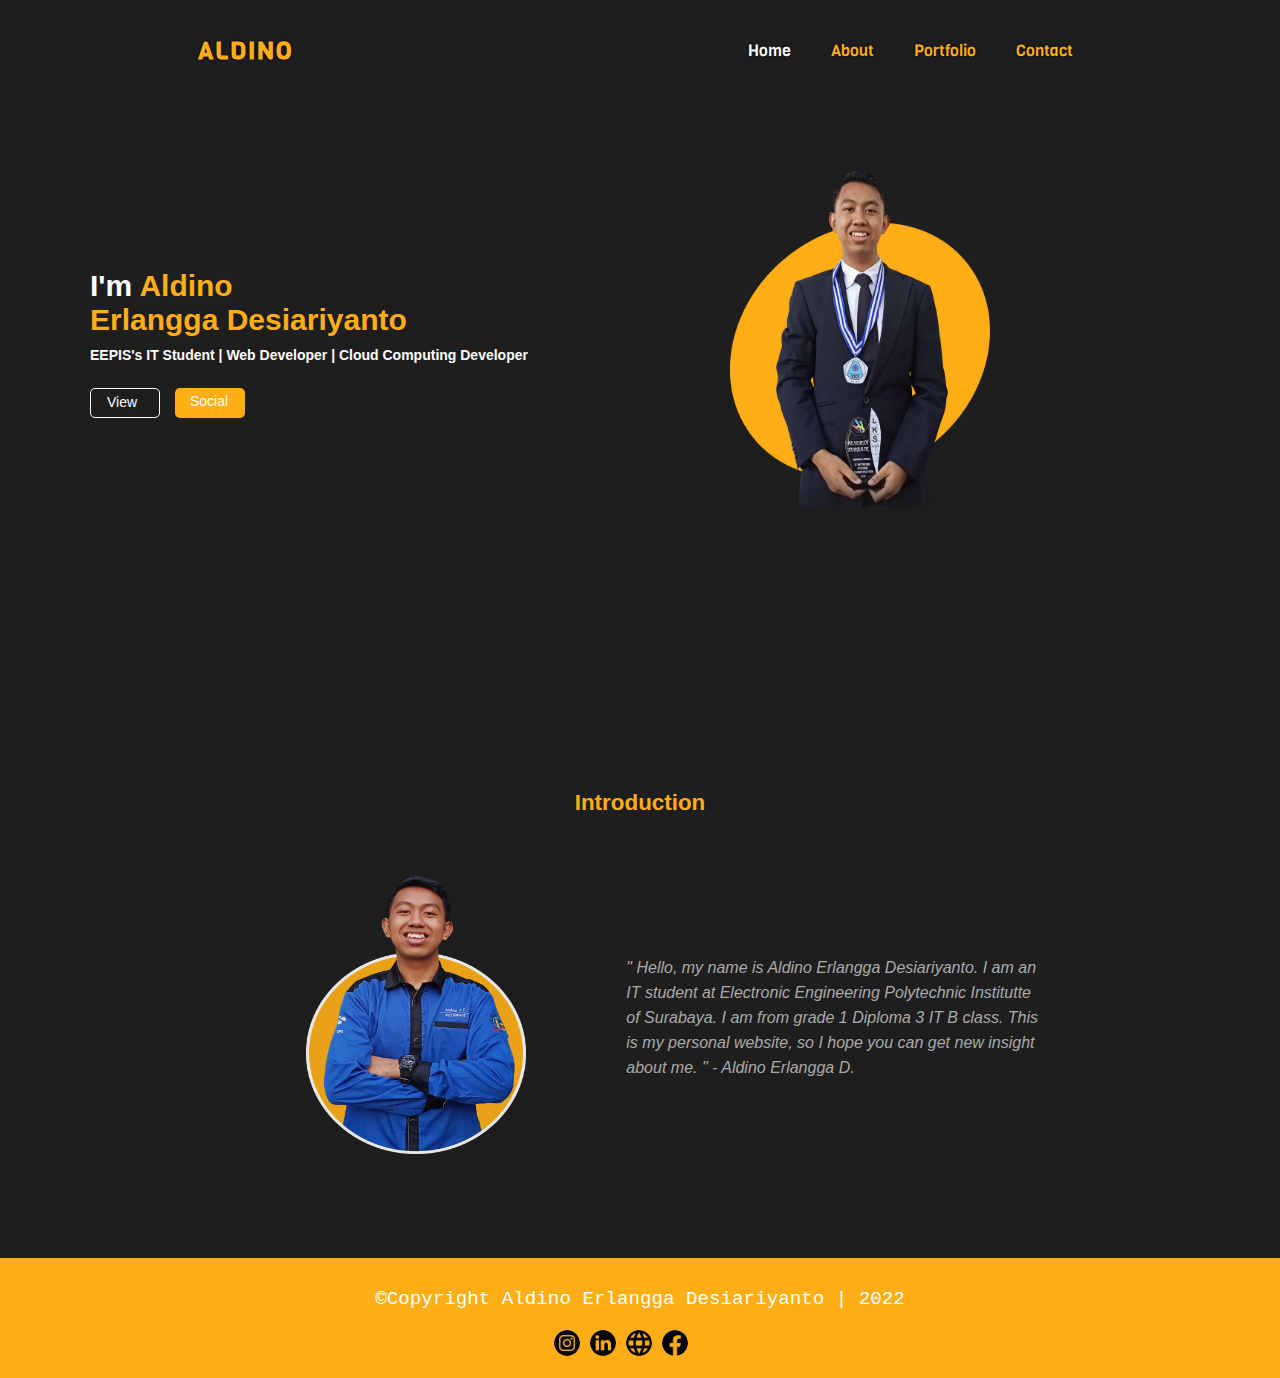
<file: index.html>
<!DOCTYPE html>
<html lang="en">
  <head>
    <meta charset="UTF-8" />
    <meta http-equiv="X-UA-Compatible" content="IE=edge" />
    <meta name="viewport" content="width=device-width, initial-scale=1.0" />
    <title>My Profile</title>
    <link rel="stylesheet" href="style.css" />
    <!-- font -->
    <link href="https://fonts.googleapis.com/css2?family=Viga&display=swap" rel="stylesheet" />
  </head>
  <body>
    <header>
      <nav>
        <div class="brand">
          <h3>ALDINO</h3>
        </div>
        <div class="menu">
          <ul>
            <li class="navMenu active"><a href="index.html">Home</a></li>
            <li class="navMenu"><a href="about.html">About</a></li>
            <li class="navMenu"><a href="portofolio.html">Portfolio</a></li>
            <li class="navMenu"><a href="contact.html">Contact</a></li>
          </ul>
        </div>
      </nav>
      <div class="jumbotron">
        <div class="jumboCap">
          <h2>
            I'm
            <span
              >Aldino<br />
              Erlangga Desiariyanto</span
            >
          </h2>
          <h4>EEPIS's IT Student | Web Developer | Cloud Computing Developer</h4>
          <div class="jumboButton">
            <div class="button hire"><a href="#more" style="margin-left: -1px">View</a></div>
            <div class="button"><a href="#footer" style="margin-left: -2px">Social</a></div>
          </div>
        </div>
        <div class="jumboImg">
          <img src="img/person.png" alt="" />
        </div>
      </div>
    </header>

    <section class="" id="more">
      <h3>Introduction</h3>
      <div class="konten">
        <div class="img">
          <img src="img/intro.png" alt="" />
        </div>
        <div class="introCap">
          <p>
            <i
              >" Hello, my name is Aldino Erlangga Desiariyanto. I am an IT student at Electronic Engineering Polytechnic Institutte of Surabaya. I am from grade 1 Diploma 3 IT B class. This is my personal website, so I hope you can get new
              insight about me. " - Aldino Erlangga D.</i
            >
          </p>
        </div>
      </div>
    </section>

    <footer id="footer">
      <p>&#169;Copyright Aldino Erlangga Desiariyanto | 2022</p>
      <div class="social">
        <div class="medsos">
          <a href="instagram.com/aldinoed"><img src="img/instagram.png" alt="" /></a>
        </div>
        <div class="medsos">
          <a href="https://www.linkedin.com/in/aldino-erlangga-desiariyanto-29b545229/"><img src="img/linked.png" alt="" /></a>
        </div>
        <div class="medsos">
          <a href="https://bit.ly/ithubctr"><img src="img/web.png" alt="" /></a>
        </div>
        <div class="medsos">
          <a href="https://www.facebook.com/aldino.desiarianto"><img src="img/fb.png" alt="" /></a>
        </div>
      </div>
    </footer>
  </body>
</html>
</file>
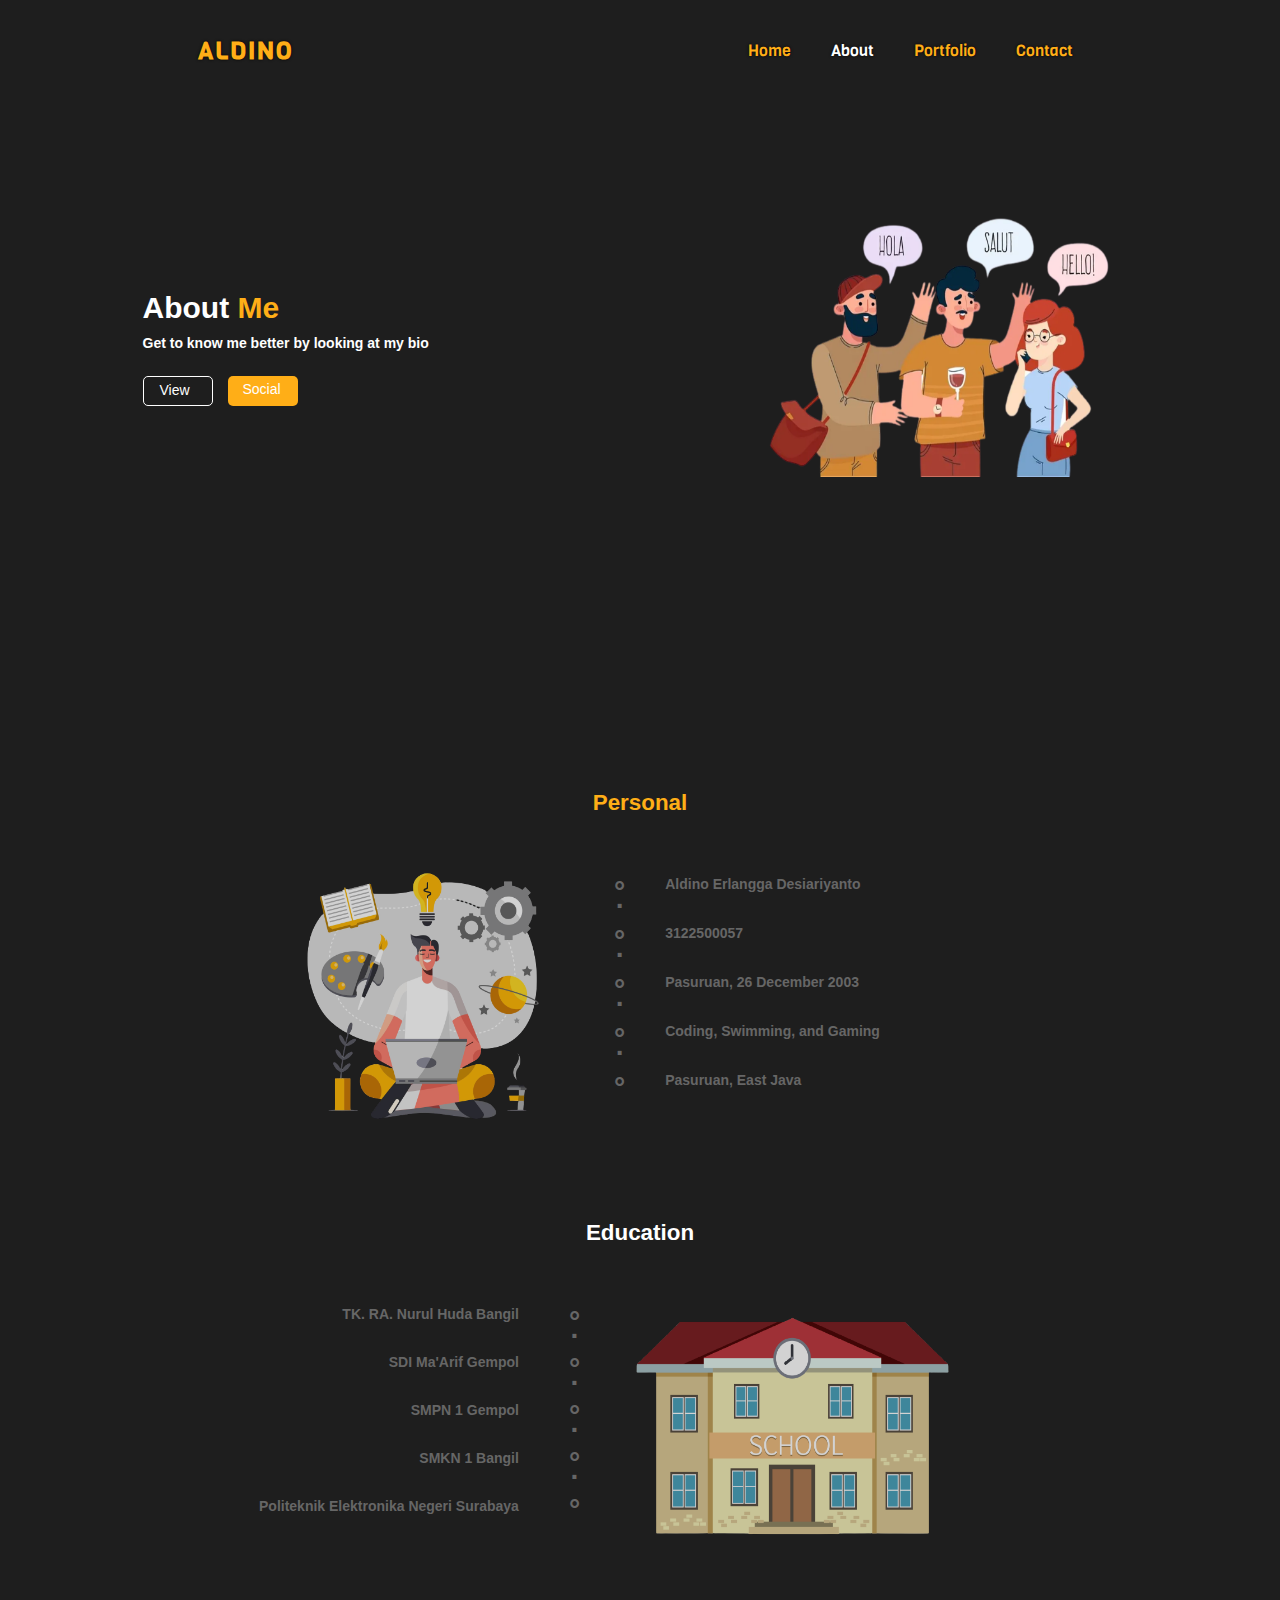
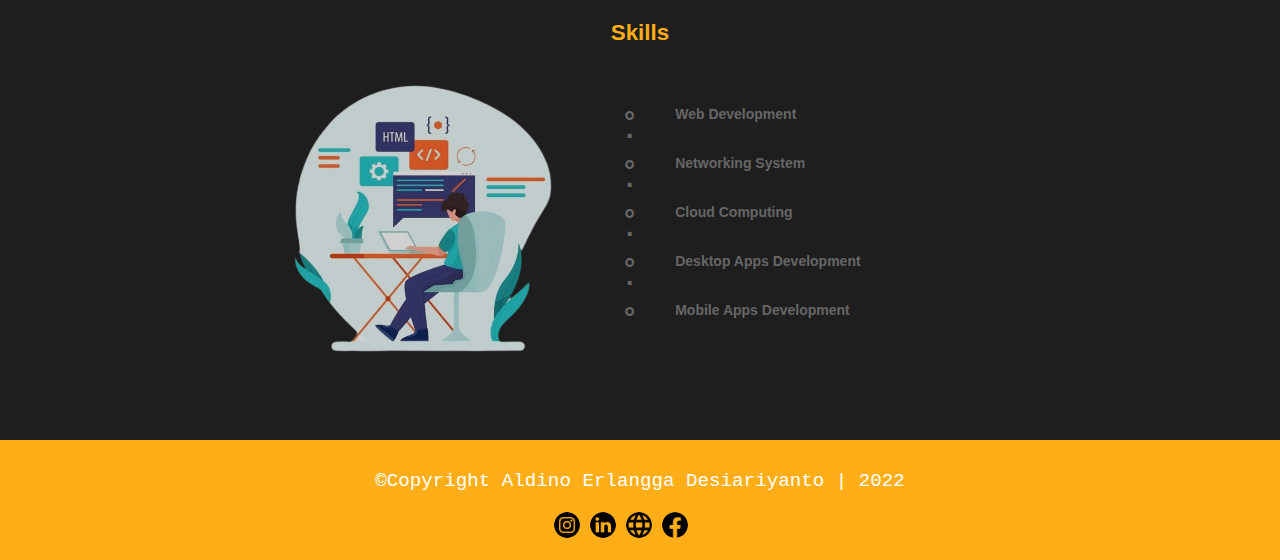
<file: about.html>
<!DOCTYPE html>
<html lang="en">
  <head>
    <meta charset="UTF-8" />
    <meta http-equiv="X-UA-Compatible" content="IE=edge" />
    <meta name="viewport" content="width=device-width, initial-scale=1.0" />
    <title>My Profile</title>
    <link rel="stylesheet" href="about.css" />
    <!-- font -->
    <link href="https://fonts.googleapis.com/css2?family=Viga&display=swap" rel="stylesheet" />
  </head>
  <body>
    <header>
      <nav>
        <div class="brand">
          <h3>ALDINO</h3>
        </div>
        <div class="menu">
          <ul>
            <li class="navMenu"><a href="index.html">Home</a></li>
            <li class="navMenu active"><a href="about.html">About</a></li>
            <li class="navMenu"><a href="portofolio.html">Portfolio</a></li>
            <li class="navMenu"><a href="contact.html">Contact</a></li>
          </ul>
        </div>
      </nav>
      <div class="jumbotron">
        <div class="jumboCap">
          <h2>
            About
            <span>Me</span>
          </h2>
          <h4>Get to know me better by looking at my bio</h4>
          <div class="jumboButton">
            <div class="button hire"><a href="#more" style="margin-left: -1px">View</a></div>
            <div class="button" ><a href="#footer" style="margin-left: -2px">Social</a></div>
          </div>
        </div>
        <div class="jumboImg">
          <img src="img/about.png" alt="" />
        </div>
      </div>
    </header>

    <div class="target" id="more"></div>

    <section class="personal">
      <h3>Personal</h3>
      <div class="kolom">
        <div class="img">
          <img src="img/personal.png" alt="" />
        </div>
        <div class="mainKonten">
          <div class="subKonten">
            <div class="simbol">
              <ul>
                <li><p>&#176;</p></li>
                <li><p>.</p></li>
              </ul>
            </div>
            <div class="data">
              <ul>
                <li><p>Aldino Erlangga Desiariyanto</p></li>
                <li></li>
              </ul>
            </div>
          </div>
          <div class="subKonten">
            <div class="simbol">
              <ul>
                <li><p>&#176;</p></li>
                <li><p>.</p></li>
              </ul>
            </div>
            <div class="data">
              <ul>
                <li><p>3122500057</p></li>
                <li></li>
              </ul>
            </div>
          </div>
          <div class="subKonten">
            <div class="simbol">
              <ul>
                <li><p>&#176;</p></li>
                <li><p>.</p></li>
              </ul>
            </div>
            <div class="data">
              <ul>
                <li><p>Pasuruan, 26 December 2003</p></li>
                <li></li>
              </ul>
            </div>
          </div>
          <div class="subKonten">
            <div class="simbol">
              <ul>
                <li><p>&#176;</p></li>
                <li><p>.</p></li>
              </ul>
            </div>
            <div class="data">
              <ul>
                <li><p>Coding, Swimming, and Gaming</p></li>
                <li></li>
              </ul>
            </div>
          </div>
          <div class="subKonten">
            <div class="simbol">
              <ul>
                <li><p>&#176;</p></li>
              </ul>
            </div>
            <div class="data">
              <ul>
                <li><p style="text-align:left;">Pasuruan, East Java</p></li>
              </ul>
            </div>
          </div>
        </div>
      </div>
    </section>

    <section class="edu">
      <h3 style="color: white;">Education</h3>
      <div class="kolom">
        <div class="mainKonten">
          <div class="subKonten">
            <div class="data">
              <ul>
                <li><p>TK. RA. Nurul Huda Bangil</p></li>
                <li><br /><br /></li>
                <li><p>SDI Ma'Arif Gempol</p></li>
                <li><br /><br /></li>
                <li><p>SMPN 1 Gempol</p></li>
                <li><br /><br /></li>
                <li><p>SMKN 1 Bangil</p></li>
                <li><br /><br /></li>
                <li><p>Politeknik Elektronika Negeri Surabaya</p></li>
              </ul>
            </div>
            <div class="simbol">
              <ul>
                <li>&#176;</p></li>
                <li><p>.</p></li>
                <li><p>&#176;</p></li>
                <li><p>.</p></li>
                <li><p>&#176;</p></li>
                <li><p>.</p></li>
                <li><p>&#176;</p></li>
                <li><p>.</p></li>
                <li><p>&#176;</p></li>
              </ul>
            </div>
          </div>
        </div>
        <div class="img">
          <img src="img/school.png" alt="" />
        </div>
      </div>
    </section>

    <section class="personal skill">
      <h3>Skills</h3>
      <div class="kolom">
        <div class="img">
          <img src="img/skill.png" alt="" />
        </div>
        <div class="mainKonten">
          <div class="subKonten">
            <div class="simbol">
              <ul>
                <li><p>&#176;</p></li>
                <li><p>.</p></li>
              </ul>
            </div>
            <div class="data">
              <ul>
                <li><p>Web Development</p></li>
                <li></li>
              </ul>
            </div>
          </div>
          <div class="subKonten">
            <div class="simbol">
              <ul>
                <li><p>&#176;</p></li>
                <li><p>.</p></li>
              </ul>
            </div>
            <div class="data">
              <ul>
                <li><p>Networking System</p></li>
                <li></li>
              </ul>
            </div>
          </div>
          <div class="subKonten">
            <div class="simbol">
              <ul>
                <li><p>&#176;</p></li>
                <li><p>.</p></li>
              </ul>
            </div>
            <div class="data">
              <ul>
                <li><p>Cloud Computing</p></li>
                <li></li>
              </ul>
            </div>
          </div>
          <div class="subKonten">
            <div class="simbol">
              <ul>
                <li><p>&#176;</p></li>
                <li><p>.</p></li>
              </ul>
            </div>
            <div class="data">
              <ul>
                <li><p>Desktop Apps Development</p></li>
                <li></li>
              </ul>
            </div>
          </div>
          <div class="subKonten">
            <div class="simbol">
              <ul>
                <li><p>&#176;</p></li>
              </ul>
            </div>
            <div class="data">
              <ul>
                <li><p style="text-align:left; margin-right: -30px;">Mobile Apps Development </p></li>
              </ul>
            </div>
          </div>
        </div>
      </div>
    </section>

    <footer id="footer">
      <p>&#169;Copyright Aldino Erlangga Desiariyanto | 2022</p>
      <div class="social">
        <div class="medsos">
          <a href="instagram.com/aldinoed"><img src="img/instagram.png" alt="" /></a>
        </div>
        <div class="medsos">
          <a href="https://www.linkedin.com/in/aldino-erlangga-desiariyanto-29b545229/"><img src="img/linked.png" alt="" /></a>
        </div>
        <div class="medsos">
          <a href="https://bit.ly/ithubctr"><img src="img/web.png" alt="" /></a>
        </div>
        <div class="medsos">
          <a href="https://www.facebook.com/aldino.desiarianto"><img src="img/fb.png" alt="" /></a>
        </div>
      </div>
    </footer>
  </body>
</html>
</file>
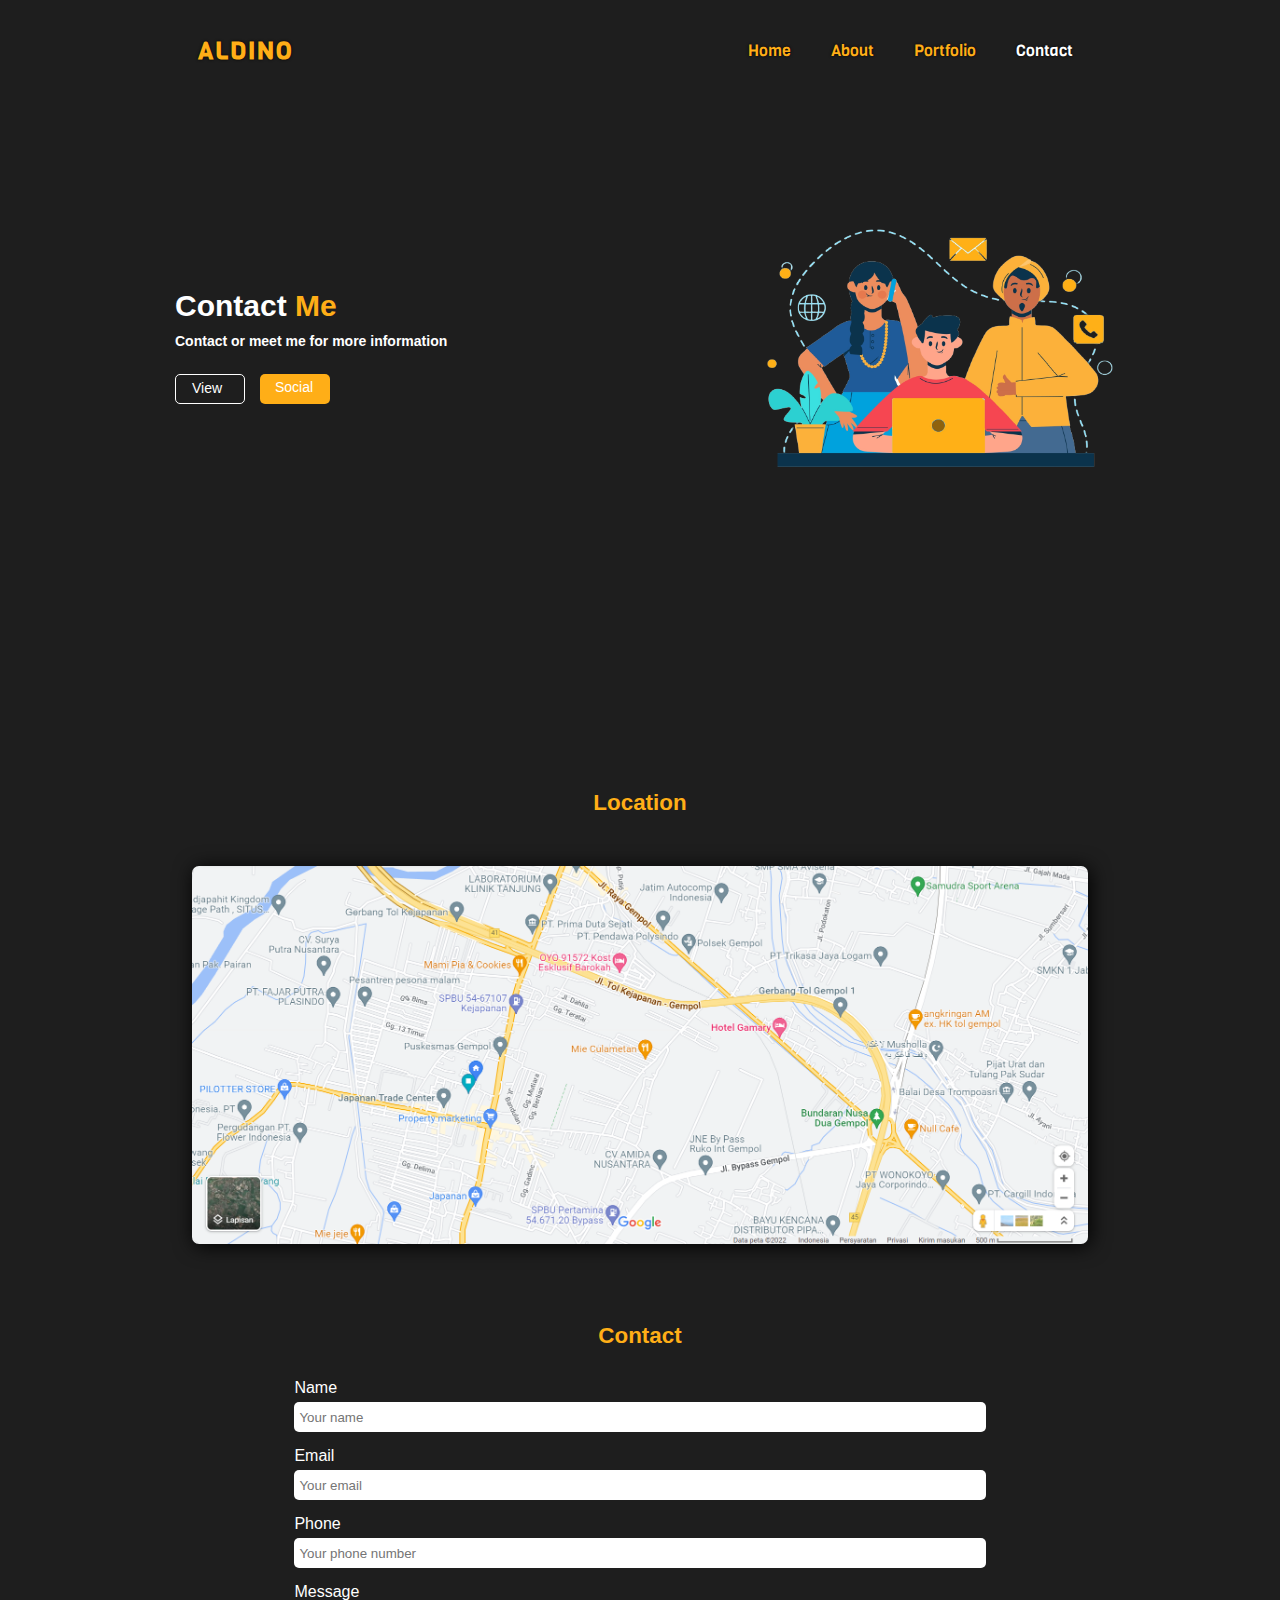
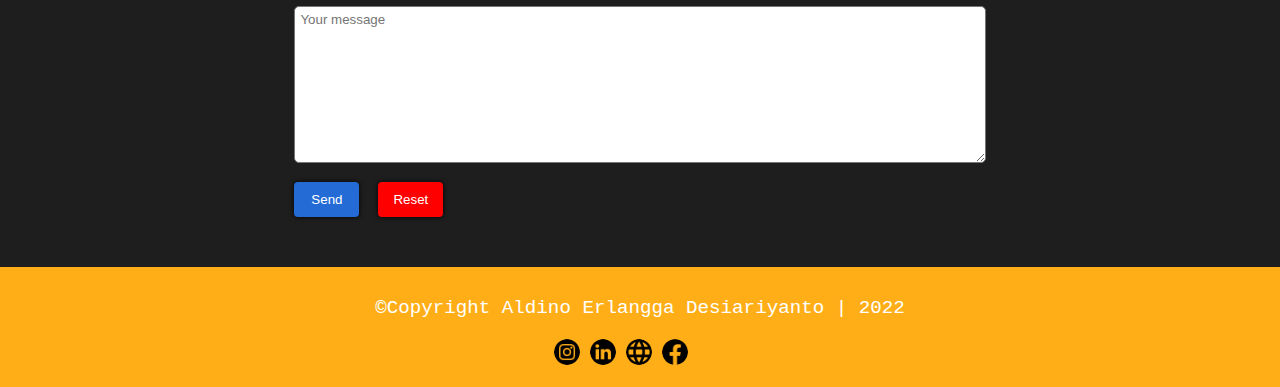
<file: contact.html>
<!DOCTYPE html>
<html lang="en">
  <head>
    <meta charset="UTF-8" />
    <meta http-equiv="X-UA-Compatible" content="IE=edge" />
    <meta name="viewport" content="width=device-width, initial-scale=1.0" />
    <title>My Profile</title>
    <link rel="stylesheet" href="kontak.css" />
    <!-- font -->
    <link href="https://fonts.googleapis.com/css2?family=Viga&display=swap" rel="stylesheet" />
  </head>
  <body>
    <header>
      <nav>
        <div class="brand">
          <h3>ALDINO</h3>
        </div>
        <div class="menu">
          <ul>
            <li class="navMenu"><a href="index.html">Home</a></li>
            <li class="navMenu"><a href="about.html">About</a></li>
            <li class="navMenu"><a href="portofolio.html">Portfolio</a></li>
            <li class="navMenu active"><a href="contact.html">Contact</a></li>
          </ul>
        </div>
      </nav>
      <div class="jumbotron">
        <div class="jumboCap">
          <h2>
            Contact
            <span>Me</span>
          </h2>
          <h4>Contact or meet me for more information</h4>
          <div class="jumboButton">
            <div class="button hire"><a href="#more" style="margin-left: -1px">View</a></div>
            <div class="button"><a href="#footer" style="margin-left: -2px">Social</a></div>
          </div>
        </div>
        <div class="jumboImg">
          <img src="img/contact.png" alt="" />
        </div>
      </div>
    </header>

    <div class="target" id="more"></div>

    <section class="location">
      <h3>Location</h3>
      <div class="gmaps">
        <a href="https://goo.gl/maps/z2JwzcUbpJVFjjoz6"><img src="img/map.png" alt="" /></a>
      </div>
    </section>

    <section class="contact">
      <h3>Contact</h3>
      <div class="form">
        <form action="">
          <label for="nama">Name</label>
          <br />
          <input type="text" id="nama" placeholder="Your name" />
          <br />
          <label for="Email">Email</label>
          <br />
          <input type="email" id="Email" placeholder="Your email" />
          <br />
          <label for="hp">Phone</label>
          <br />
          <input type="number" id="phone" placeholder="Your phone number" />
          <br />
          <label for="pesan">Message</label>
          <br />
          <textarea placeholder="Your message" name="pesan" id="pesan" cols="30" rows="10"></textarea>
          <button type="submit">Send</button>
          <button class="reset" type="reset">Reset</button>
        </form>
      </div>
    </section>

    <footer id="footer">
      <p>&#169;Copyright Aldino Erlangga Desiariyanto | 2022</p>
      <div class="social">
        <div class="medsos">
          <a href="instagram.com/aldinoed"><img src="img/instagram.png" alt="" /></a>
        </div>
        <div class="medsos">
          <a href="https://www.linkedin.com/in/aldino-erlangga-desiariyanto-29b545229/"><img src="img/linked.png" alt="" /></a>
        </div>
        <div class="medsos">
          <a href="https://bit.ly/ithubctr"><img src="img/web.png" alt="" /></a>
        </div>
        <div class="medsos">
          <a href="https://www.facebook.com/aldino.desiarianto"><img src="img/fb.png" alt="" /></a>
        </div>
      </div>
    </footer>
  </body>
</html>
</file>
<file: style.css>
/* Reset */
* {
  padding: 0;
  margin: 0;
  box-sizing: border-box;
  scroll-behavior: smooth;
  /* border: 1px solid white; */
}

li {
  list-style: none;
}

a {
  text-decoration: none;
}

/* Main */
body {
  background-color: rgb(30, 30, 30);
  height: 1000px;
}

header {
  height: 85vh;
}

nav {
  display: flex;
  justify-content: space-around;
  align-items: center;
  padding: 5px 20px;
  width: 100%;
  height: 9vh;
  font-family: "Viga", sans-serif;
  color: rgb(255, 174, 23);
  text-shadow: 0px 0px 3px black;
  z-index: 2;
  margin-top: 10px;
}

.brand {
  margin-left: -30px;
}

.brand h3 {
  letter-spacing: 2px;
  font-size: 1.5rem;
}

.menu ul {
  display: flex;
  padding: 0 20px;
  margin-right: -60px;
}

.navMenu {
  margin: auto 20px;
}

.navMenu a {
  color: rgb(255, 174, 23);
}

.navMenu:hover:not(.active)::after {
  content: " ";
  display: block;
  padding-bottom: 5px;
  border-bottom: 3px solid white;
  margin: auto;
  width: 50%;
  margin-bottom: -8px;
}

.active a {
  color: white;
  cursor: default;
}

.jumbotron {
  display: flex;
  justify-content: space-evenly;
  margin-top: 80px;
  align-items: center;
  font-family: Verdana, Geneva, Tahoma, sans-serif;
}

.jumboCap {
  color: white;
  font-size: 1.25em;
  width: 50%;
  margin-left: -10px;
}

.jumboCap span {
  color: rgb(255, 174, 23);
}

.jumboCap h4 {
  font-size: 14px;
  margin-top: 10px;
}

.jumboImg {
  width: 50vh;
  margin-left: -100px;
}

.jumboImg img {
  width: 260px;
  height: 340px;
}

.jumboButton {
  display: flex;
  align-items: center;
}

.button {
  width: 70px;
  height: 30px;
  border: 1px solid white;
  border-radius: 5px;
  margin-right: 15px;
  margin-top: 25px;
  padding-left: 17px;
  cursor: pointer;
}

.jumboButton .button ~ :nth-child(2) {
  background-color: rgb(255, 174, 23);
  border: none;
}

.hire a {
  margin-left: 3px;
  margin-bottom: 2px;
}

.button a {
  font-size: 14px;
  color: white;
}

section {
  margin-bottom: 100px;
}

section h3 {
  margin-top: 15px;
  text-align: center;
  color: rgb(255, 174, 23);
  font-family: Verdana, Geneva, Tahoma, sans-serif;
  font-size: 1.4em;
  margin-bottom: 50px;
}

.konten {
  margin: auto;
  margin-top: 60px;
  display: flex;
  justify-content: center;
  align-items: center;
  width: 80%;
  padding-left: 65px;
}

.img img {
  width: 220px;
  height: 278px;
  margin-right: 40px;
  opacity: 0.9;
}

.introCap {
  width: 43%;
  color: #aaa;
  font-family: Verdana, Geneva, Tahoma, sans-serif;
  margin-left: 60px;
  line-height: 25px;
}

footer {
  background-color: rgb(255, 174, 23);
  width: 100%;
  height: 120px;
  padding: 30px;
}

footer p {
  text-align: center;
  font-family: monospace;
  color: white;
  font-size: 1.2rem;
}

.social {
  display: flex;
  width: 15%;
  margin: 20px auto;
}

.medsos img {
  width: 26px;
  height: 26px;
  border-radius: 50px;
  margin: auto 5px;
}
</file>
<file: about.css>
/* Reset */
* {
  padding: 0;
  margin: 0;
  box-sizing: border-box;
  scroll-behavior: smooth;
}

li {
  list-style: none;
}

p {
  text-align: center;
}

a {
  text-align: center;
  text-decoration: none;
}

/* Main */
body {
  height: 40vh;
  background-color: rgb(30, 30, 30);
}

header {
  height: 85vh;
}

nav {
  display: flex;
  justify-content: space-around;
  align-items: center;
  padding: 5px 20px;
  width: 100%;
  height: 9vh;
  font-family: "Viga", sans-serif;
  color: rgb(255, 174, 23);
  text-shadow: 0px 0px 3px black;
  z-index: 2;
  margin-top: 10px;
}

.brand {
  margin-left: -30px;
}

.brand h3 {
  letter-spacing: 2px;
  font-size: 1.5rem;
}

.menu ul {
  display: flex;
  padding: 0 20px;
  margin-right: -60px;
}

.navMenu {
  margin: auto 20px;
}

.navMenu a {
  color: rgb(255, 174, 23);
}

.navMenu:hover:not(.active)::after {
  content: " ";
  display: block;
  padding-bottom: 5px;
  border-bottom: 3px solid white;
  margin: auto;
  width: 50%;
  margin-bottom: -8px;
}

.active a {
  color: white;
  cursor: default;
}

.jumbotron {
  display: flex;
  justify-content: center;
  margin-top: 110px;
  align-items: center;
  font-family: Verdana, Geneva, Tahoma, sans-serif;
}

.jumboCap {
  color: white;
  font-size: 1.25em;
  width: 50%;
  padding-left: 20px;
}

.jumboCap span {
  color: rgb(255, 174, 23);
}

.jumboCap h4 {
  font-size: 14px;
  margin-top: 10px;
}

.jumboImg {
  /* width: 50vh; */
  margin-left: -30px;
  padding-bottom: 15px;
}

.jumboImg img {
  width: 425px;
  height: 276px;
}

.jumboButton {
  display: flex;
  align-items: center;
}

.button {
  width: 70px;
  height: 30px;
  border: 1px solid white;
  border-radius: 5px;
  margin-right: 15px;
  margin-top: 25px;
  padding-left: 17px;
  cursor: pointer;
}

.jumboButton .button ~ :nth-child(2) {
  background-color: rgb(255, 174, 23);
  border: none;
}

.button a {
  font-size: 14px;
  color: white;
}

section {
  width: 65%;
  margin: auto;
  margin-bottom: 70px;
}

section h3 {
  margin-top: 15px;
  text-align: center;
  color: rgb(255, 174, 23);
  font-family: Verdana, Geneva, Tahoma, sans-serif;
  font-size: 1.4em;
  margin-bottom: 40px;
}

.edu .kolom {
  margin-left: 65px;
}

.personal img {
  width: 280px;
  height: 290px;
  margin-top: 0px;
  opacity: 0.8;
}

.edu .mainKonten {
  flex-direction: column;
  text-align: right;
}

.edu p {
  text-align: right;
}

.kolom {
  display: flex;
  padding-left: 60px;
}

.mainKonten {
  display: flex;
  flex-direction: column;
  margin-left: 50px;
  padding-top: 20px;
}

.subKonten {
  display: flex;
  color: #666;
  font-weight: 600;
  font-size: 14px;
  font-family: Verdana, Geneva, Tahoma, sans-serif;
  text-align: right;
}

.edu .mainKonten {
  justify-content: space-between;
}

.edu .subKonten {
  display: flex;
  color: #666;
  font-weight: 600;
  font-size: 14px;
  font-family: Verdana, Geneva, Tahoma, sans-serif;
  text-align: right;
  justify-content: space-evenly;
  margin-left: -180px;
}

.edu .data {
  margin-right: 10px;
}

.edu .simbol {
  margin-right: 50px;
  margin-left: 40px;
}

.edu .simbol p {
  text-align: center;
}

.personal .simbol li ~ :nth-child(2) {
  margin-top: -25px;
}

.edu .simbol li ~ :nth-child(even) {
  margin-bottom: 8px;
  margin-top: -25px;
}

.edu img {
  width: 325px;
  height: 240px;
  margin-top: 20px;
  margin-right: 35px;
  opacity: 0.8;
}

.skill .kolom {
  margin-left: 5px;
}

.skill img {
  width: 290px;
  margin-left: -5px;
  margin-top: -10px;
}

.simbol {
  font-size: 2em;
  margin-bottom: 10px;
}

.data {
  margin-left: 40px;
}

.data li p ~ :first-child {
  font-size: 2rem;
  color: white;
}

footer {
  background-color: rgb(255, 174, 23);
  width: 100%;
  height: 120px;
  padding: 30px;
}

footer p {
  text-align: center;
  font-family: monospace;
  color: white;
  font-size: 1.2rem;
}

.social {
  display: flex;
  width: 15%;
  margin: 20px auto;
}

.medsos img {
  width: 26px;
  height: 26px;
  border-radius: 50px;
  margin: auto 5px;
}
</file>
<file: kontak.css>
/* Reset */
* {
  padding: 0;
  margin: 0;
  box-sizing: border-box;
  scroll-behavior: smooth;
}

li {
  list-style: none;
}

p {
  text-align: center;
}

a {
  text-align: center;
  text-decoration: none;
}

/* Main */
body {
  height: 40vh;
  background-color: rgb(30, 30, 30);
}

header {
  height: 85vh;
}

nav {
  display: flex;
  justify-content: space-around;
  align-items: center;
  padding: 5px 20px;
  width: 100%;
  height: 9vh;
  font-family: "Viga", sans-serif;
  color: rgb(255, 174, 23);
  text-shadow: 0px 0px 3px black;
  z-index: 2;
  margin-top: 10px;
}

.brand {
  margin-left: -30px;
}

.brand h3 {
  letter-spacing: 2px;
  font-size: 1.5rem;
}

.menu ul {
  display: flex;
  padding: 0 20px;
  margin-right: -60px;
}

.navMenu {
  margin: auto 20px;
}

.navMenu a {
  color: rgb(255, 174, 23);
}

.navMenu:hover:not(.active)::after {
  content: " ";
  display: block;
  padding-bottom: 5px;
  border-bottom: 3px solid white;
  margin: auto;
  width: 50%;
  margin-bottom: -8px;
}

.active a {
  color: white;
  cursor: default;
}

.jumbotron {
  display: flex;
  justify-content: center;
  margin-top: 120px;
  padding-left: 30px;
  align-items: center;
  font-family: Verdana, Geneva, Tahoma, sans-serif;
}

.jumboCap {
  color: white;
  font-size: 1.25em;
  width: 50%;
  margin-left: -5px;
}

.jumboCap span {
  color: rgb(255, 174, 23);
}

.jumboCap h4 {
  font-size: 14px;
  margin-top: 10px;
}

.jumboImg {
  margin-left: -50px;
}

.jumboImg img {
  width: 380px;
  height: 266px;
}

.jumboButton {
  display: flex;
  align-items: center;
}

.button {
  width: 70px;
  height: 30px;
  border: 1px solid white;
  border-radius: 5px;
  margin-right: 15px;
  margin-top: 25px;
  padding-left: 17px;
  cursor: pointer;
}

.jumboButton .button ~ :nth-child(2) {
  background-color: rgb(255, 174, 23);
  border: none;
}

.hire a {
  margin-left: 3px;
  margin-bottom: 2px;
}

.button a {
  font-size: 14px;
  color: white;
}

section {
  width: 85%;
  margin: auto;
}

section h3 {
  margin-top: 15px;
  text-align: center;
  color: rgb(255, 174, 23);
  font-family: Verdana, Geneva, Tahoma, sans-serif;
  font-size: 1.4em;
  margin-bottom: 50px;
}

section {
  margin: auto;
  width: 100%;
}

.gmaps {
  display: flex;
  justify-content: center;
}

.gmaps img {
  width: 70%;
  border-radius: 7px;
  box-shadow: 2px 2px 20px black;
}

.contact {
  margin-top: 75px;
}

.form {
  margin-top: -20px;
}

form {
  margin: auto;
  width: 54%;
}

form input {
  width: 100%;
  height: 30px;
  margin-top: 5px;
  margin-bottom: 15px;
  border-radius: 5px;
  border: none;
  padding-left: 5px;
}

form textarea {
  padding-top: 5px;
  padding-left: 5px;
  font-family: Verdana, Geneva, Tahoma, sans-serif;
}

form input:focus {
  box-shadow: 0px 0px 8px rgb(255, 174, 23);
  outline: rgb(255, 174, 23) solid 2px;
}
form textarea:focus {
  box-shadow: 0px 0px 8px rgb(255, 174, 23);
  outline: rgb(255, 174, 23) solid 2px;
}

form label {
  font-family: Verdana, Geneva, Tahoma, sans-serif;
  color: white;
}

form textarea {
  width: 100%;
  border-radius: 5px;
  margin-top: 5px;
  margin-bottom: 20px;
}

button {
  width: 65px;
  height: 35px;
  margin-right: 15px;
  margin-top: -5px;
  border-radius: 4px;
  border: none;
  font-family: Verdana, Geneva, Tahoma, sans-serif;
  color: white;
  margin-bottom: 50px;
  cursor: pointer;
  background-color: rgb(36, 107, 214);
  box-shadow: 0px 0px 5px rgba(0, 0, 0, 0.9);
}

button:hover {
  background-color: rgb(20, 72, 150);
}

.reset {
  background-color: red;
}

.reset:hover {
  background-color: rgb(182, 7, 7);
}

footer {
  background-color: rgb(255, 174, 23);
  width: 100%;
  height: 120px;
  padding: 30px;
}

footer p {
  text-align: center;
  font-family: monospace;
  color: white;
  font-size: 1.2rem;
}

.social {
  display: flex;
  width: 15%;
  margin: 20px auto;
}

.medsos img {
  width: 26px;
  height: 26px;
  border-radius: 50px;
  margin: auto 5px;
}
</file>
